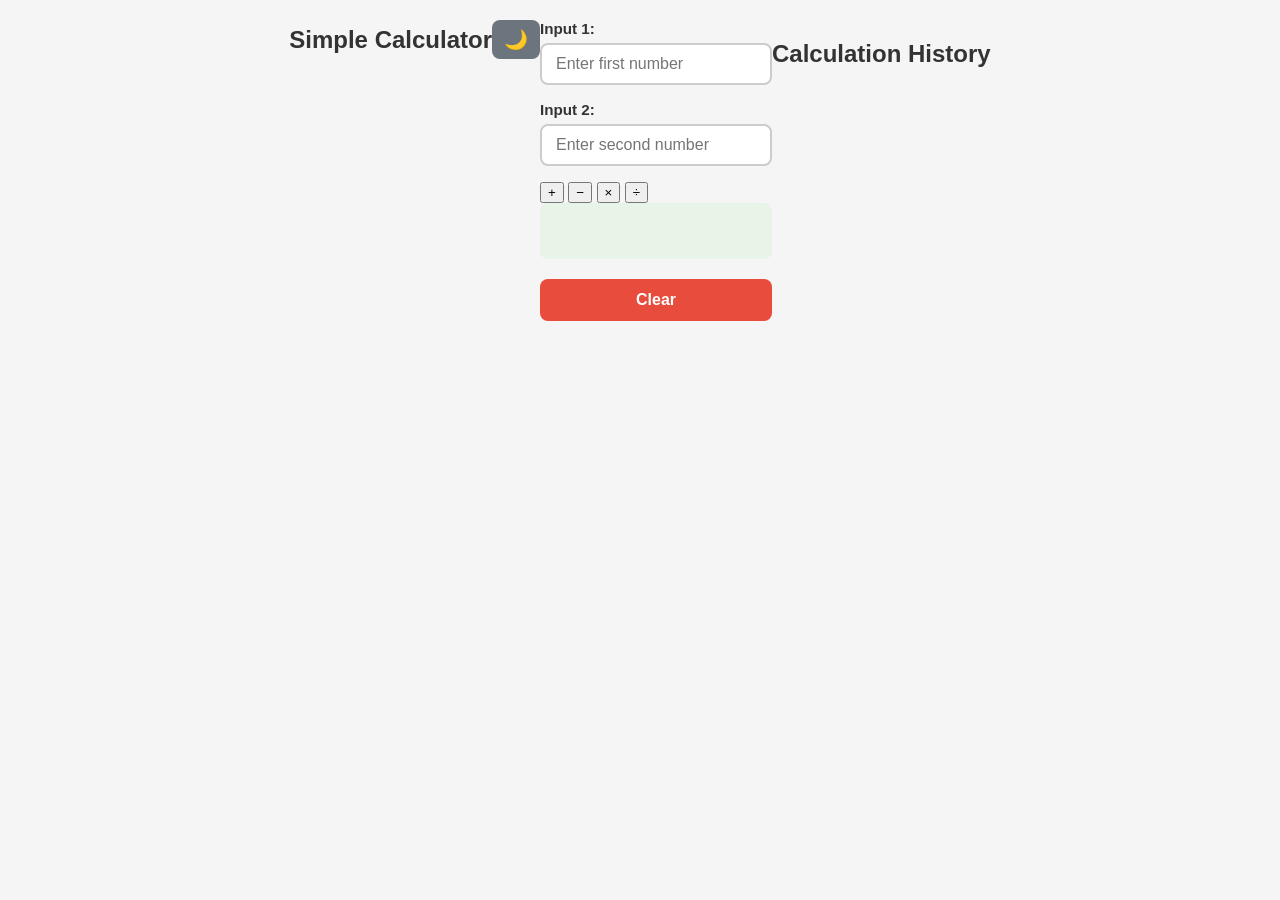
<file: index.html>
<!DOCTYPE html>
<html lang="en">
<head>
    <meta charset="UTF-8">
    <meta name="viewport" content="width=device-width, initial-scale=1.0">
    <title>Simple Calculator</title>
    <link rel="stylesheet" href="css/styles.css">
</head>
<body>
    <header>
        <h1>Simple Calculator</h1>
        <button id="theme-toggle" type="button" aria-label="Toggle dark mode">🌙</button>
    </header>

    <main>
        <section class="input-section">
            <div class="input-group">
                <label for="input1">Input 1:</label>
                <input type="text" id="input1" placeholder="Enter first number" autocomplete="off">
            </div>
            <div class="input-group">
                <label for="input2">Input 2:</label>
                <input type="text" id="input2" placeholder="Enter second number" autocomplete="off">
            </div>
        </section>

        <section class="operations-section">
            <button type="button" class="op-btn" data-op="add">+</button>
            <button type="button" class="op-btn" data-op="subtract">−</button>
            <button type="button" class="op-btn" data-op="multiply">×</button>
            <button type="button" class="op-btn" data-op="divide">÷</button>
        </section>

        <section class="result-section">
            <div id="result"></div>
        </section>

        <section class="clear-section">
            <button type="button" id="clear-btn">Clear</button>
        </section>
    </main>

    <aside>
        <h2>Calculation History</h2>
        <ul id="history-list"></ul>
    </aside>

    <script src="js/calculator.js"></script>
    <script src="js/history.js"></script>
    <script src="js/app.js"></script>
</body>
</html>
</file>
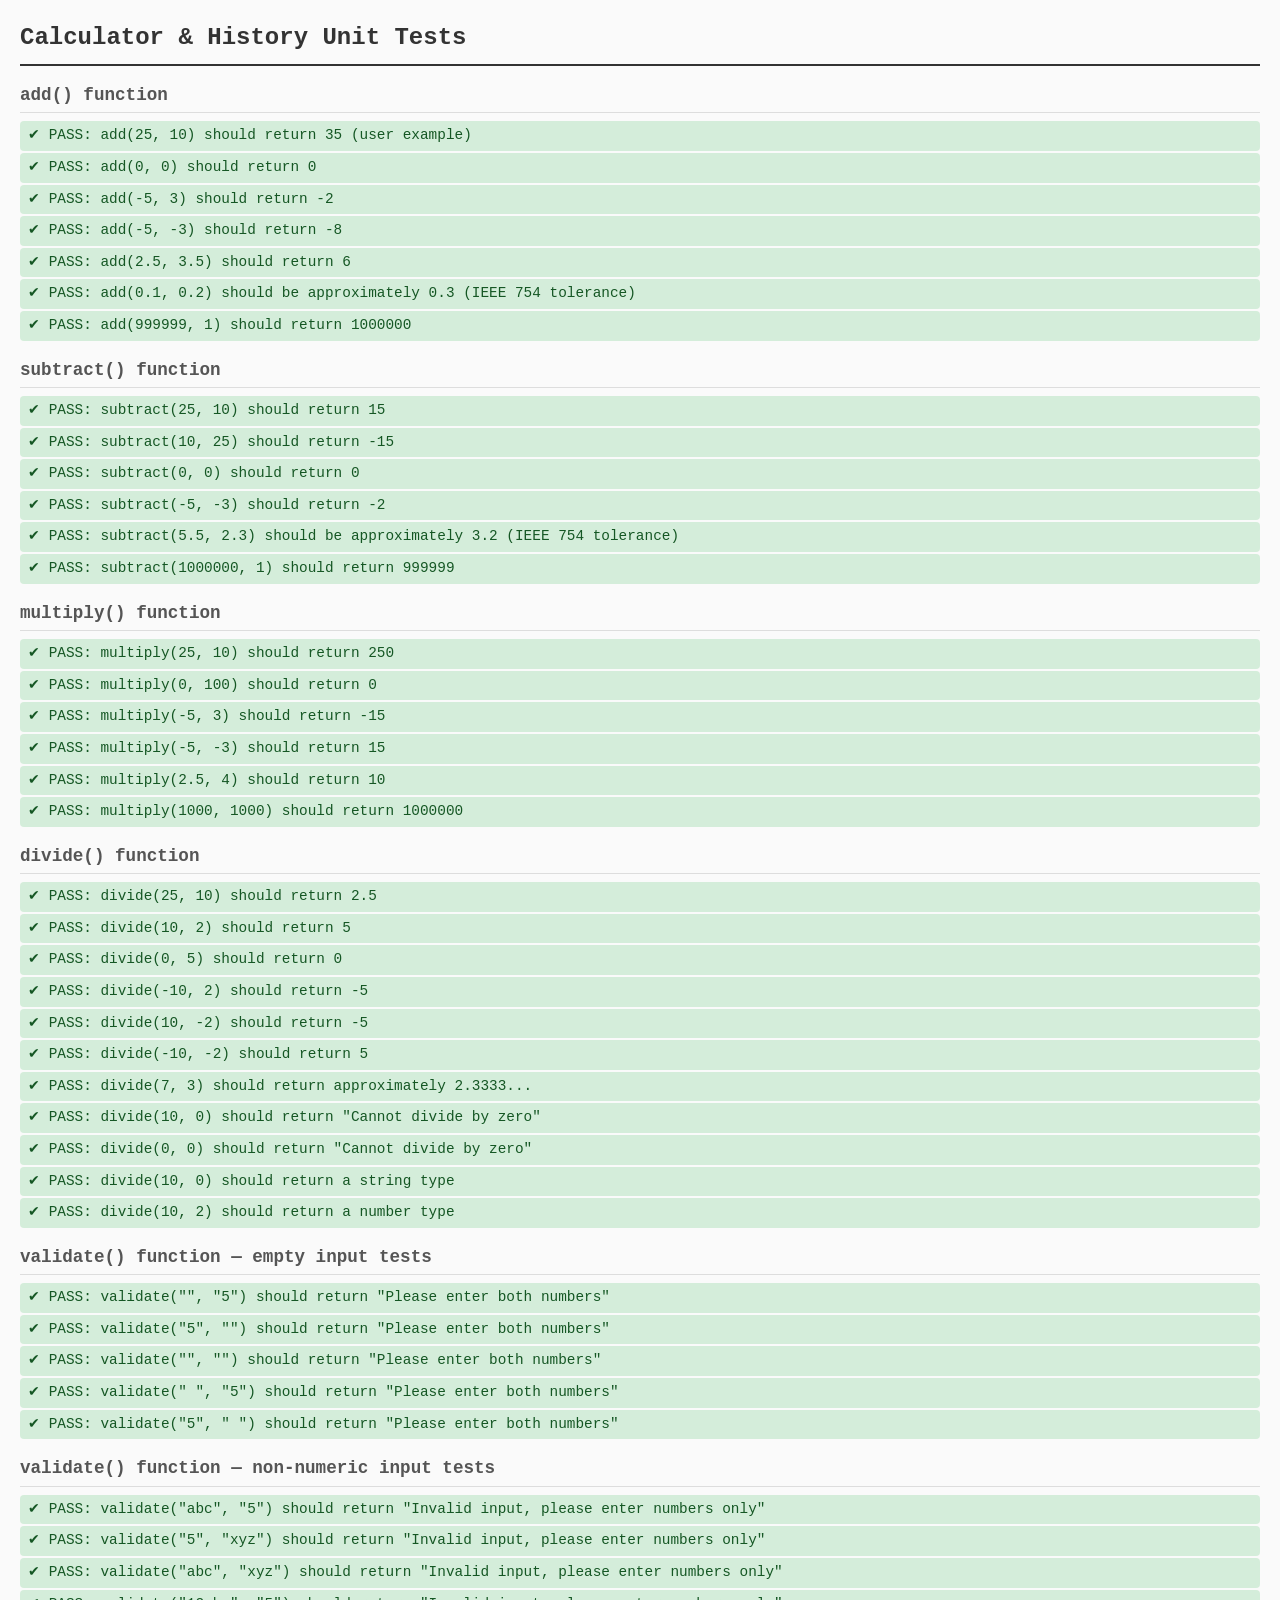
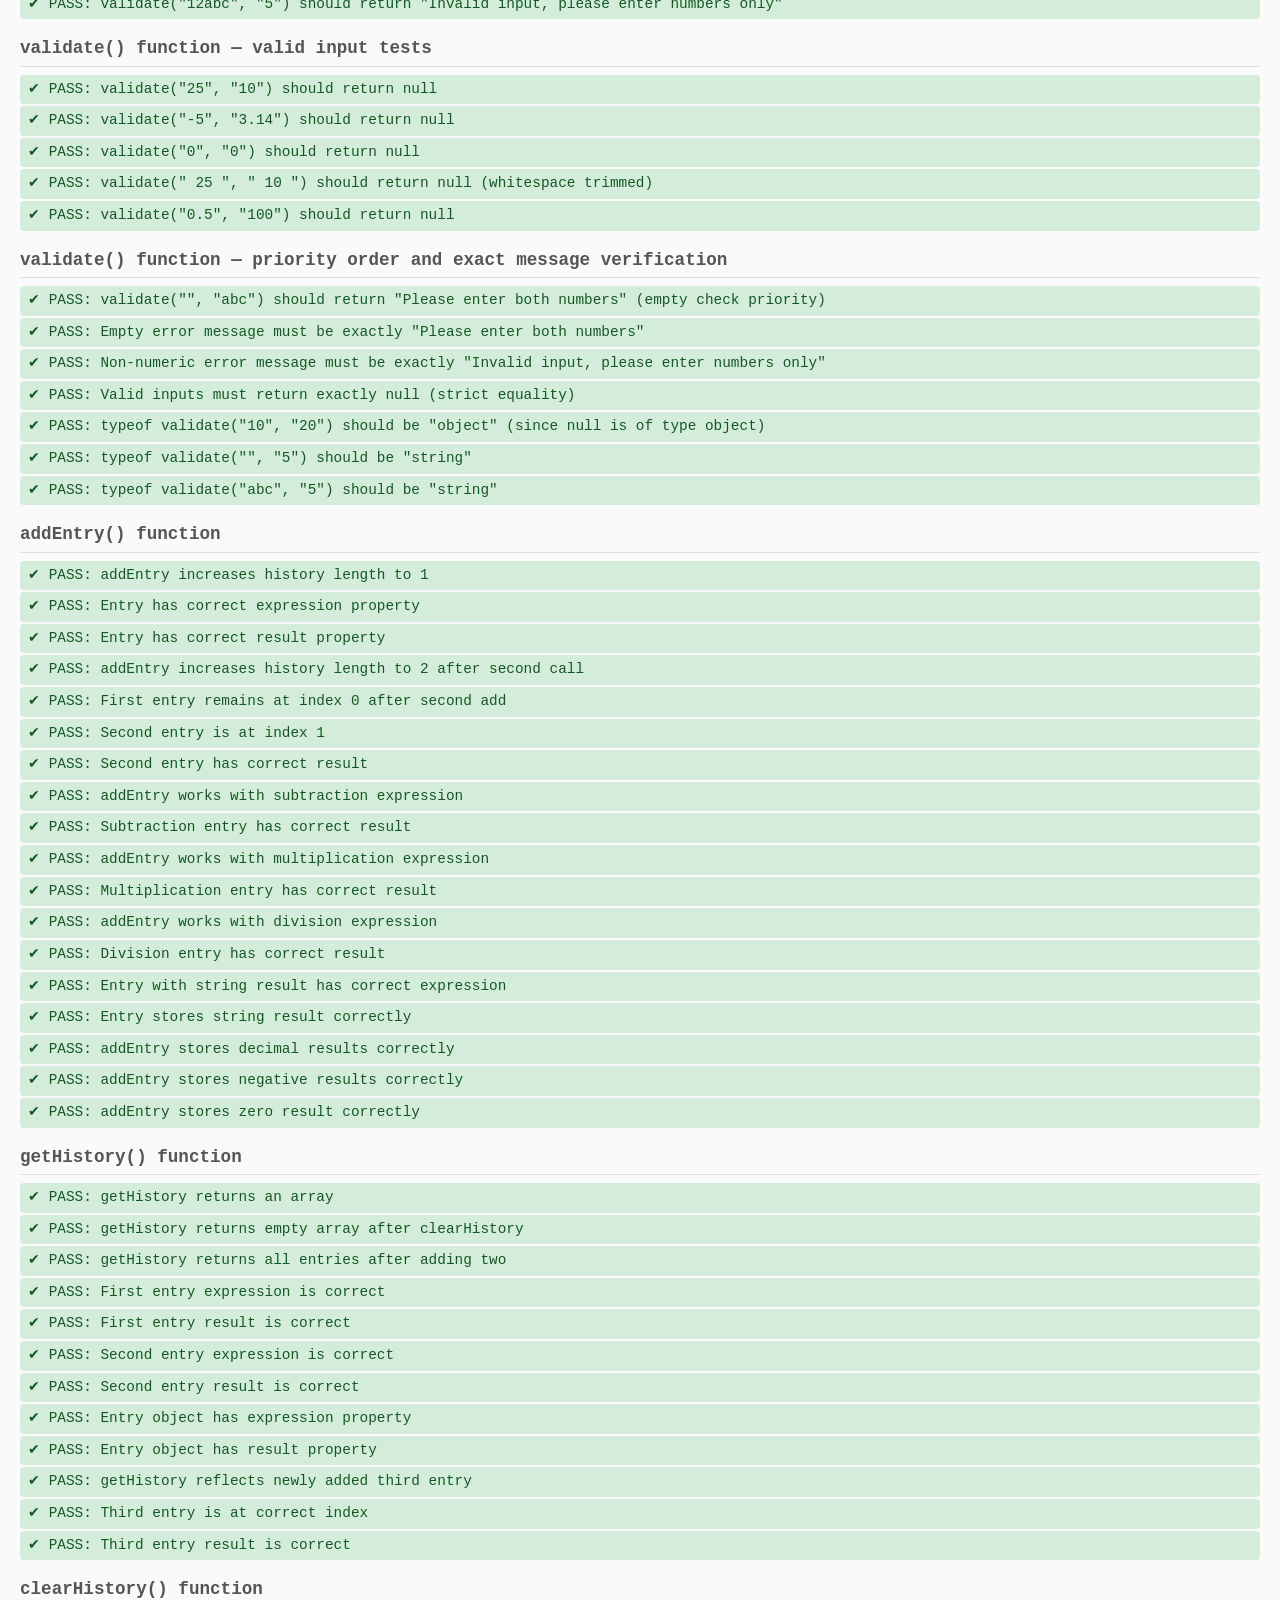
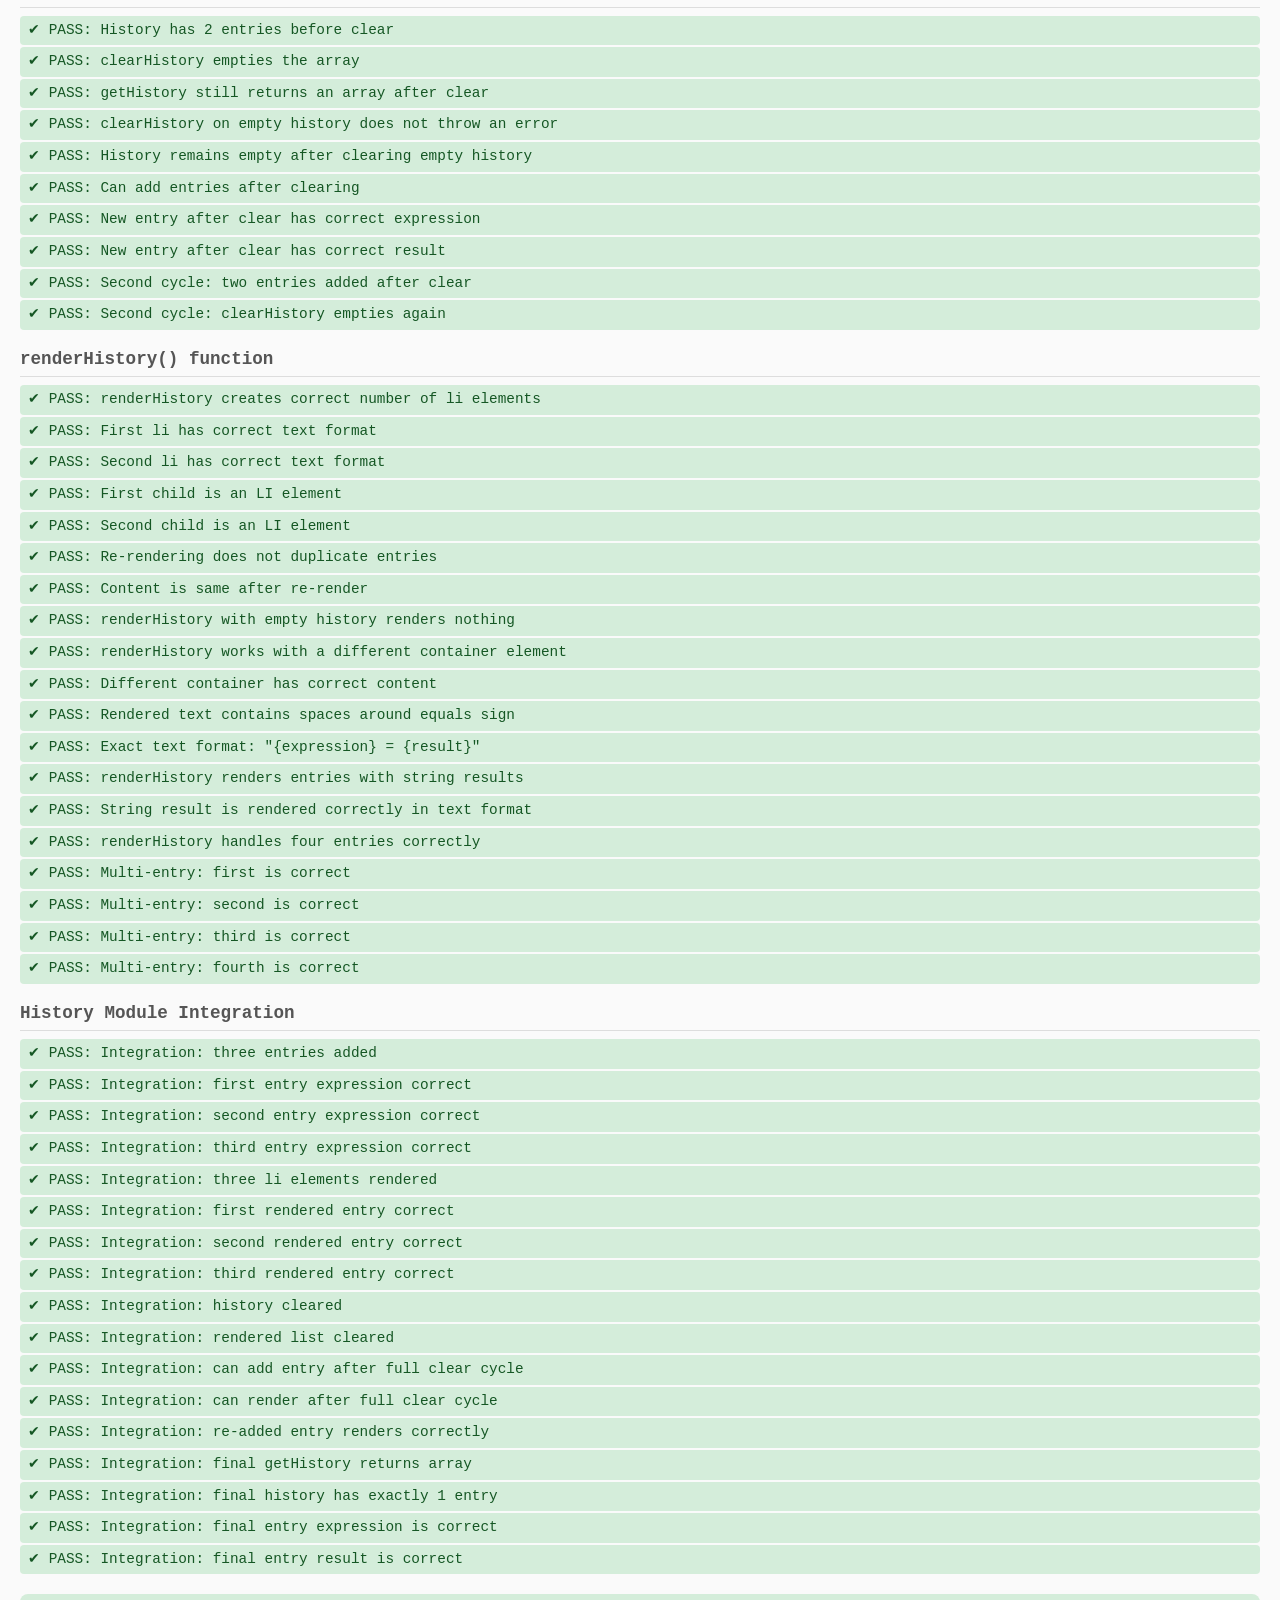
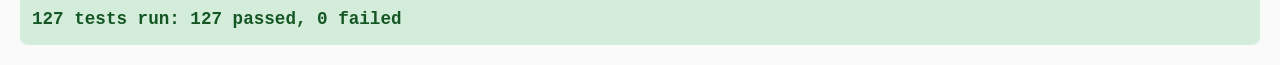
<file: tests/calculator.test.html>
<!DOCTYPE html>
<html lang="en">
<head>
    <meta charset="UTF-8">
    <meta name="viewport" content="width=device-width, initial-scale=1.0">
    <title>Calculator Tests</title>
    <style>
        /* Global page styling */
        * {
            box-sizing: border-box;
        }

        body {
            font-family: monospace, "Courier New", Courier;
            padding: 20px;
            background: #fafafa;
            color: #333;
            margin: 0;
            line-height: 1.5;
        }

        h1 {
            color: #333;
            margin-top: 0;
            margin-bottom: 16px;
            font-size: 1.5rem;
            border-bottom: 2px solid #333;
            padding-bottom: 8px;
        }

        /* Individual test result line item */
        .test-result {
            padding: 4px 8px;
            margin: 2px 0;
            border-radius: 4px;
            font-size: 0.9rem;
        }

        /* Passing test — green */
        .pass {
            background-color: #d4edda;
            color: #155724;
        }

        /* Failing test — red, bold */
        .fail {
            background-color: #f8d7da;
            color: #721c24;
            font-weight: bold;
        }

        /* Test group section (describe block) */
        .test-group {
            margin: 16px 0;
        }

        .test-group h2 {
            font-size: 1.1rem;
            color: #555;
            border-bottom: 1px solid #ddd;
            padding-bottom: 4px;
            margin-top: 0;
            margin-bottom: 8px;
        }

        /* Overall pass/fail summary */
        .summary {
            margin-top: 20px;
            padding: 12px;
            border-radius: 8px;
            font-size: 1.1rem;
            font-weight: bold;
        }

        .summary.all-pass {
            background-color: #d4edda;
            color: #155724;
        }

        .summary.has-fail {
            background-color: #f8d7da;
            color: #721c24;
        }

        /* Error detail styling for expected vs actual */
        .error-detail {
            display: block;
            margin-top: 2px;
            padding-left: 16px;
            font-size: 0.85rem;
            font-style: italic;
        }
    </style>
</head>
<body>
    <h1>Calculator &amp; History Unit Tests</h1>
    <div id="test-results"></div>
    <div id="test-summary"></div>

    <!-- ============================================================ -->
    <!-- 1. INLINE ASSERTION LIBRARY — loaded FIRST before everything -->
    <!-- ============================================================ -->
    <script>
        /**
         * Lightweight browser-based assertion library for the Simple Calculator
         * test runner. Provides assert, assertEqual, assertStrictEqual, and
         * describe functions. All functions render visual pass/fail results
         * directly into the #test-results container in the DOM.
         *
         * Uses var and function declarations (ES5) for maximum browser
         * compatibility (Chrome 49+, Firefox 31+, Safari 9.1+, Edge 15+).
         */

        /* ---- Global counters ---- */
        var passCount = 0;
        var failCount = 0;

        /* ---- DOM reference for results container ---- */
        var resultsContainer = document.getElementById('test-results');

        /* ---- Reference to the current describe-group container ---- */
        var currentGroupContainer = null;

        /**
         * Returns the container element that test result entries should be
         * appended to. If we are inside a describe() block, results go into
         * the group container; otherwise they go directly into the main
         * results container.
         */
        function getTargetContainer() {
            return currentGroupContainer || resultsContainer;
        }

        /**
         * Internal helper — renders a single test result entry.
         * @param {boolean} passed  - Whether the assertion passed.
         * @param {string}  message - Human-readable test description.
         * @param {string}  [detail] - Optional detail line (expected vs actual).
         */
        function renderResult(passed, message, detail) {
            var div = document.createElement('div');
            div.className = 'test-result ' + (passed ? 'pass' : 'fail');

            var prefix = passed ? '\u2714 PASS: ' : '\u2718 FAIL: ';
            div.textContent = prefix + message;

            if (!passed && detail) {
                var span = document.createElement('span');
                span.className = 'error-detail';
                span.textContent = detail;
                div.appendChild(span);
            }

            getTargetContainer().appendChild(div);
        }

        /* ============================================================
         * assert(condition, message)
         *
         * Basic boolean assertion.
         * - If condition is truthy  → logs PASS, increments passCount.
         * - If condition is falsy   → logs FAIL, increments failCount.
         * ============================================================ */
        function assert(condition, message) {
            if (condition) {
                passCount++;
                renderResult(true, message);
            } else {
                failCount++;
                renderResult(false, message, 'Condition evaluated to falsy');
            }
        }

        /* ============================================================
         * assertEqual(actual, expected, message)
         *
         * Loose-equality comparison (==).
         * - PASS when actual == expected.
         * - FAIL with "Expected: …, Got: …" detail when not equal.
         * ============================================================ */
        function assertEqual(actual, expected, message) {
            /* jshint eqeqeq: false */
            if (actual == expected) {
                passCount++;
                renderResult(true, message);
            } else {
                failCount++;
                var detail = 'Expected: ' + String(expected) +
                             ', Got: ' + String(actual);
                renderResult(false, message, detail);
            }
        }

        /* ============================================================
         * assertStrictEqual(actual, expected, message)
         *
         * Strict-equality comparison (===). Checks both value AND type.
         * - PASS when actual === expected.
         * - FAIL with value, type information for both sides.
         *
         * CRITICAL for verifying:
         *   divide(10, 0) returns the STRING "Cannot divide by zero"
         *   validate() returns null (not undefined or "")
         * ============================================================ */
        function assertStrictEqual(actual, expected, message) {
            if (actual === expected) {
                passCount++;
                renderResult(true, message);
            } else {
                failCount++;
                var detail = 'Expected: ' + String(expected) +
                             ' (type: ' + typeof expected + ')' +
                             ', Got: ' + String(actual) +
                             ' (type: ' + typeof actual + ')';
                renderResult(false, message, detail);
            }
        }

        /* ============================================================
         * describe(groupName, testFn)
         *
         * Creates a visual group / section for related tests.
         * - groupName: string heading such as "add() function".
         * - testFn:    function containing assertion calls.
         * Renders an h2 heading and collects child results underneath.
         * ============================================================ */
        function describe(groupName, testFn) {
            var groupDiv = document.createElement('div');
            groupDiv.className = 'test-group';

            var heading = document.createElement('h2');
            heading.textContent = groupName;
            groupDiv.appendChild(heading);

            resultsContainer.appendChild(groupDiv);

            /* Temporarily redirect assertion output into this group */
            var previousContainer = currentGroupContainer;
            currentGroupContainer = groupDiv;

            try {
                testFn();
            } catch (err) {
                /* If the test function throws, record it as a failure */
                failCount++;
                renderResult(false, 'Uncaught error in "' + groupName + '"',
                             String(err));
            }

            /* Restore previous container context */
            currentGroupContainer = previousContainer;
        }

        /* ============================================================
         * test(testName, testFn)
         *
         * Optional wrapper for individual test cases within a describe
         * block. Simply runs the provided function; if it throws,
         * records the error as a failure.
         * ============================================================ */
        function test(testName, testFn) {
            try {
                testFn();
            } catch (err) {
                failCount++;
                renderResult(false, testName + ' (threw error)',
                             String(err));
            }
        }
    </script>

    <!-- ============================================================ -->
    <!-- 2. SOURCE MODULES UNDER TEST (relative paths from tests/)    -->
    <!--    Load order: calculator.js first, history.js second        -->
    <!-- ============================================================ -->
    <script src="../js/calculator.js"></script>
    <script src="../js/history.js"></script>

    <!-- ============================================================ -->
    <!-- 3. TEST SUITES (depend on assertion library + source modules) -->
    <!-- ============================================================ -->
    <script src="calculator.test.js"></script>
    <script src="history.test.js"></script>

    <!-- ============================================================ -->
    <!-- 4. SUMMARY SCRIPT — runs LAST after all tests have executed  -->
    <!-- ============================================================ -->
    <script>
        /**
         * Render the final pass/fail summary after every test script
         * has finished executing. This block is intentionally placed at
         * the very end of the body so it runs synchronously after all
         * preceding <script> tags.
         */
        (function renderSummary() {
            var summaryEl = document.getElementById('test-summary');
            var totalTests = passCount + failCount;

            summaryEl.textContent = totalTests + ' tests run: ' +
                                    passCount + ' passed, ' +
                                    failCount + ' failed';

            summaryEl.className = 'summary ' +
                                  (failCount === 0 ? 'all-pass' : 'has-fail');
        })();
    </script>
</body>
</html>
</file>
<file: css/styles.css>
/* ============================================================
   Simple Calculator — Complete Application Stylesheet
   ============================================================
   Theming: CSS custom properties under :root (light) and
            [data-theme="dark"] (dark mode override).
   Layout:  Flexbox-centered card with vertically stacked sections.
   ============================================================ */

/* ----------------------------------------------------------
   Phase 1: CSS Custom Properties — Theming Foundation
   ---------------------------------------------------------- */

/* 1.1 Light Theme (Default) */
:root {
  --bg-color: #f5f5f5;
  --text-color: #333333;
  --btn-color: #4a90d9;
  --btn-hover: #357abd;
  --result-bg: #e8f4e8;
  --input-border: #cccccc;
  --error-color: #d32f2f;
  --card-bg: #ffffff;
  --shadow-color: rgba(0, 0, 0, 0.1);
  --history-bg: #fafafa;
  --btn-text: #ffffff;
  --clear-btn-color: #e74c3c;
  --clear-btn-hover: #c0392b;
  --toggle-btn-color: #6c757d;
  --toggle-btn-hover: #5a6268;
}

/* 1.2 Dark Theme — activated via data-theme="dark" on <html> */
[data-theme="dark"] {
  --bg-color: #1a1a2e;
  --text-color: #e0e0e0;
  --btn-color: #5a9fd4;
  --btn-hover: #4a8fc4;
  --result-bg: #16213e;
  --input-border: #444444;
  --error-color: #ef5350;
  --card-bg: #16213e;
  --shadow-color: rgba(0, 0, 0, 0.3);
  --history-bg: #0f3460;
  --btn-text: #ffffff;
  --clear-btn-color: #e74c3c;
  --clear-btn-hover: #c0392b;
  --toggle-btn-color: #adb5bd;
  --toggle-btn-hover: #868e96;
}

/* ----------------------------------------------------------
   Phase 2: Global Reset and Base Styles
   ---------------------------------------------------------- */

/* 2.1 Box-sizing reset (MANDATORY) */
*,
*::before,
*::after {
  box-sizing: border-box;
}

/* 2.2 Body base styles — Flexbox centering, system font stack */
body {
  font-family: -apple-system, BlinkMacSystemFont, 'Segoe UI', Roboto, Oxygen, Ubuntu, sans-serif;
  background-color: var(--bg-color);
  color: var(--text-color);
  margin: 0;
  padding: 20px;
  min-height: 100vh;
  display: flex;
  justify-content: center;
  align-items: flex-start;
  transition: background-color 0.3s ease, color 0.3s ease;
}

/* ----------------------------------------------------------
   Phase 3: Calculator Container Layout
   ---------------------------------------------------------- */

/* 3.1 Main calculator card — centred, max-width constrained */
.calculator-container {
  background-color: var(--card-bg);
  border-radius: 12px;
  box-shadow: 0 4px 6px var(--shadow-color);
  padding: 30px;
  width: 100%;
  max-width: 450px;
  transition: background-color 0.3s ease, box-shadow 0.3s ease;
}

/* ----------------------------------------------------------
   Phase 4: Header Styling
   ---------------------------------------------------------- */

/* 4.1 Header layout — title left, toggle right */
header {
  display: flex;
  justify-content: space-between;
  align-items: center;
  margin-bottom: 24px;
}

header h1 {
  margin: 0;
  font-size: 1.5rem;
  color: var(--text-color);
}

/* 4.2 Theme toggle button */
#theme-toggle {
  background-color: var(--toggle-btn-color);
  color: var(--btn-text);
  border: none;
  border-radius: 8px;
  padding: 8px 12px;
  cursor: pointer;
  font-size: 1.2rem;
  transition: background-color 0.2s ease;
}

#theme-toggle:hover {
  background-color: var(--toggle-btn-hover);
}

#theme-toggle:focus {
  outline: 2px solid var(--toggle-btn-hover);
  outline-offset: 2px;
}

/* ----------------------------------------------------------
   Phase 5: Input Field Styling
   ---------------------------------------------------------- */

/* 5.1 Input group — label + input pair */
.input-group {
  margin-bottom: 16px;
}

.input-group label {
  display: block;
  margin-bottom: 6px;
  font-weight: 600;
  font-size: 0.95rem;
  color: var(--text-color);
}

.input-group input {
  width: 100%;
  padding: 10px 14px;
  border: 2px solid var(--input-border);
  border-radius: 8px;
  font-size: 1rem;
  color: var(--text-color);
  background-color: var(--card-bg);
  transition: border-color 0.2s ease, background-color 0.3s ease;
  outline: none;
}

.input-group input:focus {
  border-color: var(--btn-color);
  box-shadow: 0 0 0 3px rgba(74, 144, 217, 0.2);
}

/* ----------------------------------------------------------
   Phase 6: Operation Buttons
   ---------------------------------------------------------- */

/* 6.1 Button container — horizontal row */
.operations {
  display: flex;
  gap: 10px;
  margin-bottom: 20px;
  justify-content: center;
}

/* 6.2 Individual operation buttons */
.operations button {
  flex: 1;
  padding: 12px 0;
  background-color: var(--btn-color);
  color: var(--btn-text);
  border: none;
  border-radius: 8px;
  font-size: 1.2rem;
  font-weight: 700;
  cursor: pointer;
  transition: background-color 0.2s ease, transform 0.1s ease;
}

.operations button:hover {
  background-color: var(--btn-hover);
}

.operations button:active {
  transform: scale(0.96);
}

.operations button:focus {
  outline: 2px solid var(--btn-hover);
  outline-offset: 2px;
}

/* ----------------------------------------------------------
   Phase 7: Result Display Area
   ---------------------------------------------------------- */

/* 7.1 Result container — distinct background, larger font */
#result {
  background-color: var(--result-bg);
  border-radius: 8px;
  padding: 16px 20px;
  font-size: 1.3rem;
  font-weight: 600;
  text-align: center;
  min-height: 56px;
  display: flex;
  align-items: center;
  justify-content: center;
  margin-bottom: 20px;
  transition: background-color 0.3s ease;
  word-break: break-all;
}

/* 7.2 Error styling — toggled by app.js via .error class */
#result.error {
  color: var(--error-color);
}

/* ----------------------------------------------------------
   Phase 8: Clear Button
   ---------------------------------------------------------- */

#clear-btn {
  display: block;
  width: 100%;
  padding: 12px;
  background-color: var(--clear-btn-color);
  color: var(--btn-text);
  border: none;
  border-radius: 8px;
  font-size: 1rem;
  font-weight: 600;
  cursor: pointer;
  margin-bottom: 24px;
  transition: background-color 0.2s ease;
}

#clear-btn:hover {
  background-color: var(--clear-btn-hover);
}

#clear-btn:focus {
  outline: 2px solid var(--clear-btn-hover);
  outline-offset: 2px;
}

/* ----------------------------------------------------------
   Phase 9: History Panel
   ---------------------------------------------------------- */

/* 9.1 History section container */
.history-section {
  border-top: 2px solid var(--input-border);
  padding-top: 16px;
}

.history-section h2 {
  font-size: 1.1rem;
  margin: 0 0 12px 0;
  color: var(--text-color);
}

/* 9.2 Scrollable history list */
#history-list {
  list-style: none;
  padding: 0;
  margin: 0;
  max-height: 200px;
  overflow-y: auto;
  background-color: var(--history-bg);
  border-radius: 8px;
  transition: background-color 0.3s ease;
}

#history-list li {
  padding: 8px 12px;
  border-bottom: 1px solid var(--input-border);
  font-size: 0.9rem;
  color: var(--text-color);
}

#history-list li:last-child {
  border-bottom: none;
}

/* ----------------------------------------------------------
   Phase 10: Responsive Design
   ---------------------------------------------------------- */

@media (max-width: 480px) {
  body {
    padding: 10px;
  }

  .calculator-container {
    padding: 20px;
    border-radius: 8px;
  }

  header h1 {
    font-size: 1.25rem;
  }

  .operations button {
    font-size: 1rem;
    padding: 10px 0;
  }

  #result {
    font-size: 1.1rem;
    padding: 12px 16px;
  }
}
</file>
